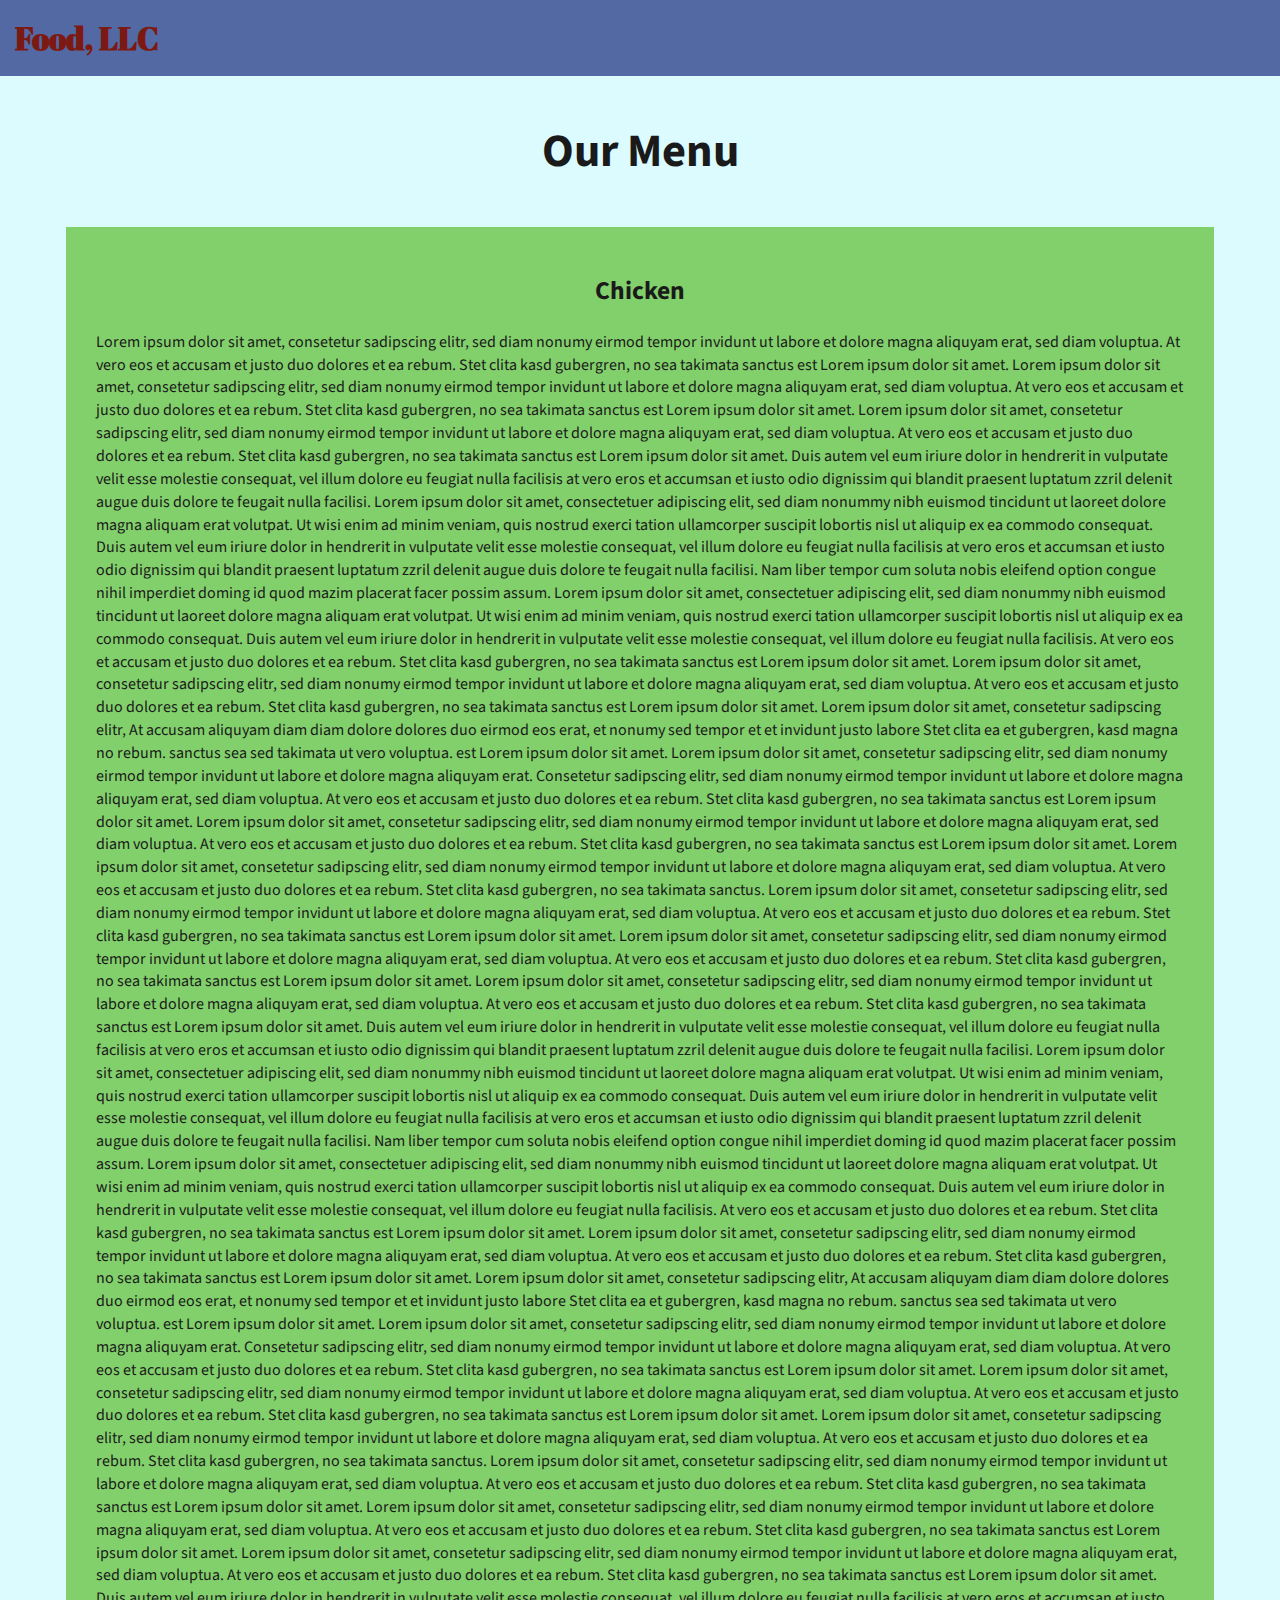
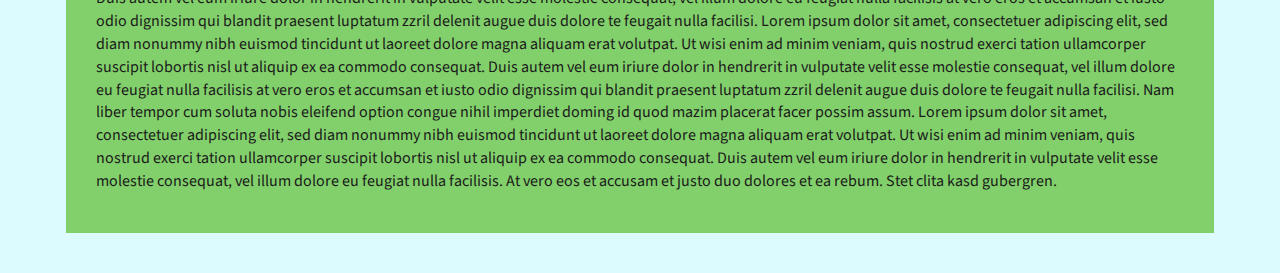
<file: BasicModule3/index.html>
<!DOCTYPE html>
<html lang="zxx">

<head>
    <meta charset="utf-8">
    <meta http-equiv="X-UA-Compatible" content="IE=edge">
    <meta name="viewport" content="width=device-width, initial-scale=1">
    <title>Assignment Solution for Module 3</title>
    <link rel="stylesheet" href="css/bootstrap.min.css">
    <link rel="stylesheet" href="css/styles.css">
    <link href="https://fonts.googleapis.com/css?family=Source+Sans+Pro" rel="stylesheet">
    <link href="https://fonts.googleapis.com/css?family=Abril+Fatface" rel="stylesheet">

   
</head>

<body>
    <header>
        <nav id="header-nav" class="navbar navbar-default">
            <div class="container-fluid">
                <div class="navbar-header">
                    <div class="navbar-brand">
                        <a href="index.html"><h1>Food, LLC</h1></a>
                    </div>

                    <button type="button" class="navbar-toggle collapsed visible-xs" data-toggle="collapse" data-target="#collapsable-nav" aria-expanded="false">
                        <span class="sr-only">Toggle navigation</span>
                        <span class="icon-bar"></span>
                        <span class="icon-bar"></span>
                        <span class="icon-bar"></span>
                    </button>
                </div>

                <div id="collapsable-nav" class="collapse navbar-collapse">
                    <ul id="nav-list" class="nav navbar-nav navbar-right visible-xs text-center">
                        <li>
                            <a><br class="hidden-xs"> Chicken</a>
                        </li>
                        <li>
                            <a><br class="hidden-xs"> Beef</a>
                        </li>
                        <li>
                            <a><br class="hidden-xs"> Sushi</a>
                        </li>
                    </ul>
                </div>
            </div>
        </nav>
    </header>

    <div id="main-content" class="container">
        <h2 id="top-heading" class="text-center">Our Menu</h2>
        <section id="main-section">
            <h3 class="text-center">Chicken</h3>
            <p>
                Lorem ipsum dolor sit amet, consetetur sadipscing elitr, sed diam nonumy eirmod tempor invidunt ut labore et dolore magna aliquyam erat, sed diam voluptua. At vero eos et accusam et justo duo dolores et ea rebum. Stet clita kasd gubergren, no sea takimata
                sanctus est Lorem ipsum dolor sit amet. Lorem ipsum dolor sit amet, consetetur sadipscing elitr, sed diam nonumy eirmod tempor invidunt ut labore et dolore magna aliquyam erat, sed diam voluptua. At vero eos et accusam et justo duo dolores
                et ea rebum. Stet clita kasd gubergren, no sea takimata sanctus est Lorem ipsum dolor sit amet. Lorem ipsum dolor sit amet, consetetur sadipscing elitr, sed diam nonumy eirmod tempor invidunt ut labore et dolore magna aliquyam erat, sed
                diam voluptua. At vero eos et accusam et justo duo dolores et ea rebum. Stet clita kasd gubergren, no sea takimata sanctus est Lorem ipsum dolor sit amet. Duis autem vel eum iriure dolor in hendrerit in vulputate velit esse molestie consequat,
                vel illum dolore eu feugiat nulla facilisis at vero eros et accumsan et iusto odio dignissim qui blandit praesent luptatum zzril delenit augue duis dolore te feugait nulla facilisi. Lorem ipsum dolor sit amet, consectetuer adipiscing elit,
                sed diam nonummy nibh euismod tincidunt ut laoreet dolore magna aliquam erat volutpat. Ut wisi enim ad minim veniam, quis nostrud exerci tation ullamcorper suscipit lobortis nisl ut aliquip ex ea commodo consequat. Duis autem vel eum iriure
                dolor in hendrerit in vulputate velit esse molestie consequat, vel illum dolore eu feugiat nulla facilisis at vero eros et accumsan et iusto odio dignissim qui blandit praesent luptatum zzril delenit augue duis dolore te feugait nulla
                facilisi. Nam liber tempor cum soluta nobis eleifend option congue nihil imperdiet doming id quod mazim placerat facer possim assum. Lorem ipsum dolor sit amet, consectetuer adipiscing elit, sed diam nonummy nibh euismod tincidunt ut laoreet
                dolore magna aliquam erat volutpat. Ut wisi enim ad minim veniam, quis nostrud exerci tation ullamcorper suscipit lobortis nisl ut aliquip ex ea commodo consequat. Duis autem vel eum iriure dolor in hendrerit in vulputate velit esse molestie
                consequat, vel illum dolore eu feugiat nulla facilisis. At vero eos et accusam et justo duo dolores et ea rebum. Stet clita kasd gubergren, no sea takimata sanctus est Lorem ipsum dolor sit amet. Lorem ipsum dolor sit amet, consetetur
                sadipscing elitr, sed diam nonumy eirmod tempor invidunt ut labore et dolore magna aliquyam erat, sed diam voluptua. At vero eos et accusam et justo duo dolores et ea rebum. Stet clita kasd gubergren, no sea takimata sanctus est Lorem
                ipsum dolor sit amet. Lorem ipsum dolor sit amet, consetetur sadipscing elitr, At accusam aliquyam diam diam dolore dolores duo eirmod eos erat, et nonumy sed tempor et et invidunt justo labore Stet clita ea et gubergren, kasd magna no
                rebum. sanctus sea sed takimata ut vero voluptua. est Lorem ipsum dolor sit amet. Lorem ipsum dolor sit amet, consetetur sadipscing elitr, sed diam nonumy eirmod tempor invidunt ut labore et dolore magna aliquyam erat. Consetetur sadipscing
                elitr, sed diam nonumy eirmod tempor invidunt ut labore et dolore magna aliquyam erat, sed diam voluptua. At vero eos et accusam et justo duo dolores et ea rebum. Stet clita kasd gubergren, no sea takimata sanctus est Lorem ipsum dolor
                sit amet. Lorem ipsum dolor sit amet, consetetur sadipscing elitr, sed diam nonumy eirmod tempor invidunt ut labore et dolore magna aliquyam erat, sed diam voluptua. At vero eos et accusam et justo duo dolores et ea rebum. Stet clita kasd
                gubergren, no sea takimata sanctus est Lorem ipsum dolor sit amet. Lorem ipsum dolor sit amet, consetetur sadipscing elitr, sed diam nonumy eirmod tempor invidunt ut labore et dolore magna aliquyam erat, sed diam voluptua. At vero eos
                et accusam et justo duo dolores et ea rebum. Stet clita kasd gubergren, no sea takimata sanctus. Lorem ipsum dolor sit amet, consetetur sadipscing elitr, sed diam nonumy eirmod tempor invidunt ut labore et dolore magna aliquyam erat, sed
                diam voluptua. At vero eos et accusam et justo duo dolores et ea rebum. Stet clita kasd gubergren, no sea takimata sanctus est Lorem ipsum dolor sit amet. Lorem ipsum dolor sit amet, consetetur sadipscing elitr, sed diam nonumy eirmod
                tempor invidunt ut labore et dolore magna aliquyam erat, sed diam voluptua. At vero eos et accusam et justo duo dolores et ea rebum. Stet clita kasd gubergren, no sea takimata sanctus est Lorem ipsum dolor sit amet. Lorem ipsum dolor sit
                amet, consetetur sadipscing elitr, sed diam nonumy eirmod tempor invidunt ut labore et dolore magna aliquyam erat, sed diam voluptua. At vero eos et accusam et justo duo dolores et ea rebum. Stet clita kasd gubergren, no sea takimata sanctus
                est Lorem ipsum dolor sit amet. Duis autem vel eum iriure dolor in hendrerit in vulputate velit esse molestie consequat, vel illum dolore eu feugiat nulla facilisis at vero eros et accumsan et iusto odio dignissim qui blandit praesent
                luptatum zzril delenit augue duis dolore te feugait nulla facilisi. Lorem ipsum dolor sit amet, consectetuer adipiscing elit, sed diam nonummy nibh euismod tincidunt ut laoreet dolore magna aliquam erat volutpat. Ut wisi enim ad minim
                veniam, quis nostrud exerci tation ullamcorper suscipit lobortis nisl ut aliquip ex ea commodo consequat. Duis autem vel eum iriure dolor in hendrerit in vulputate velit esse molestie consequat, vel illum dolore eu feugiat nulla facilisis
                at vero eros et accumsan et iusto odio dignissim qui blandit praesent luptatum zzril delenit augue duis dolore te feugait nulla facilisi. Nam liber tempor cum soluta nobis eleifend option congue nihil imperdiet doming id quod mazim placerat
                facer possim assum. Lorem ipsum dolor sit amet, consectetuer adipiscing elit, sed diam nonummy nibh euismod tincidunt ut laoreet dolore magna aliquam erat volutpat. Ut wisi enim ad minim veniam, quis nostrud exerci tation ullamcorper suscipit
                lobortis nisl ut aliquip ex ea commodo consequat. Duis autem vel eum iriure dolor in hendrerit in vulputate velit esse molestie consequat, vel illum dolore eu feugiat nulla facilisis. At vero eos et accusam et justo duo dolores et ea rebum.
                Stet clita kasd gubergren, no sea takimata sanctus est Lorem ipsum dolor sit amet. Lorem ipsum dolor sit amet, consetetur sadipscing elitr, sed diam nonumy eirmod tempor invidunt ut labore et dolore magna aliquyam erat, sed diam voluptua.
                At vero eos et accusam et justo duo dolores et ea rebum. Stet clita kasd gubergren, no sea takimata sanctus est Lorem ipsum dolor sit amet. Lorem ipsum dolor sit amet, consetetur sadipscing elitr, At accusam aliquyam diam diam dolore dolores
                duo eirmod eos erat, et nonumy sed tempor et et invidunt justo labore Stet clita ea et gubergren, kasd magna no rebum. sanctus sea sed takimata ut vero voluptua. est Lorem ipsum dolor sit amet. Lorem ipsum dolor sit amet, consetetur sadipscing
                elitr, sed diam nonumy eirmod tempor invidunt ut labore et dolore magna aliquyam erat. Consetetur sadipscing elitr, sed diam nonumy eirmod tempor invidunt ut labore et dolore magna aliquyam erat, sed diam voluptua. At vero eos et accusam
                et justo duo dolores et ea rebum. Stet clita kasd gubergren, no sea takimata sanctus est Lorem ipsum dolor sit amet. Lorem ipsum dolor sit amet, consetetur sadipscing elitr, sed diam nonumy eirmod tempor invidunt ut labore et dolore magna
                aliquyam erat, sed diam voluptua. At vero eos et accusam et justo duo dolores et ea rebum. Stet clita kasd gubergren, no sea takimata sanctus est Lorem ipsum dolor sit amet. Lorem ipsum dolor sit amet, consetetur sadipscing elitr, sed
                diam nonumy eirmod tempor invidunt ut labore et dolore magna aliquyam erat, sed diam voluptua. At vero eos et accusam et justo duo dolores et ea rebum. Stet clita kasd gubergren, no sea takimata sanctus. Lorem ipsum dolor sit amet, consetetur
                sadipscing elitr, sed diam nonumy eirmod tempor invidunt ut labore et dolore magna aliquyam erat, sed diam voluptua. At vero eos et accusam et justo duo dolores et ea rebum. Stet clita kasd gubergren, no sea takimata sanctus est Lorem
                ipsum dolor sit amet. Lorem ipsum dolor sit amet, consetetur sadipscing elitr, sed diam nonumy eirmod tempor invidunt ut labore et dolore magna aliquyam erat, sed diam voluptua. At vero eos et accusam et justo duo dolores et ea rebum.
                Stet clita kasd gubergren, no sea takimata sanctus est Lorem ipsum dolor sit amet. Lorem ipsum dolor sit amet, consetetur sadipscing elitr, sed diam nonumy eirmod tempor invidunt ut labore et dolore magna aliquyam erat, sed diam voluptua.
                At vero eos et accusam et justo duo dolores et ea rebum. Stet clita kasd gubergren, no sea takimata sanctus est Lorem ipsum dolor sit amet. Duis autem vel eum iriure dolor in hendrerit in vulputate velit esse molestie consequat, vel illum
                dolore eu feugiat nulla facilisis at vero eros et accumsan et iusto odio dignissim qui blandit praesent luptatum zzril delenit augue duis dolore te feugait nulla facilisi. Lorem ipsum dolor sit amet, consectetuer adipiscing elit, sed diam
                nonummy nibh euismod tincidunt ut laoreet dolore magna aliquam erat volutpat. Ut wisi enim ad minim veniam, quis nostrud exerci tation ullamcorper suscipit lobortis nisl ut aliquip ex ea commodo consequat. Duis autem vel eum iriure dolor
                in hendrerit in vulputate velit esse molestie consequat, vel illum dolore eu feugiat nulla facilisis at vero eros et accumsan et iusto odio dignissim qui blandit praesent luptatum zzril delenit augue duis dolore te feugait nulla facilisi.
                Nam liber tempor cum soluta nobis eleifend option congue nihil imperdiet doming id quod mazim placerat facer possim assum. Lorem ipsum dolor sit amet, consectetuer adipiscing elit, sed diam nonummy nibh euismod tincidunt ut laoreet dolore
                magna aliquam erat volutpat. Ut wisi enim ad minim veniam, quis nostrud exerci tation ullamcorper suscipit lobortis nisl ut aliquip ex ea commodo consequat. Duis autem vel eum iriure dolor in hendrerit in vulputate velit esse molestie
                consequat, vel illum dolore eu feugiat nulla facilisis. At vero eos et accusam et justo duo dolores et ea rebum. Stet clita kasd gubergren.
            </p>
        </section>

    </div>

    <!-- jQuery (Bootstrap JS plugins depend on it) -->
    <script src="js/jquery-3.1.1.min.js"></script>
    <script src="js/bootstrap.min.js"></script>
    <!-- <script src="js/script.js"></script> -->

</body>

</html>
</file>
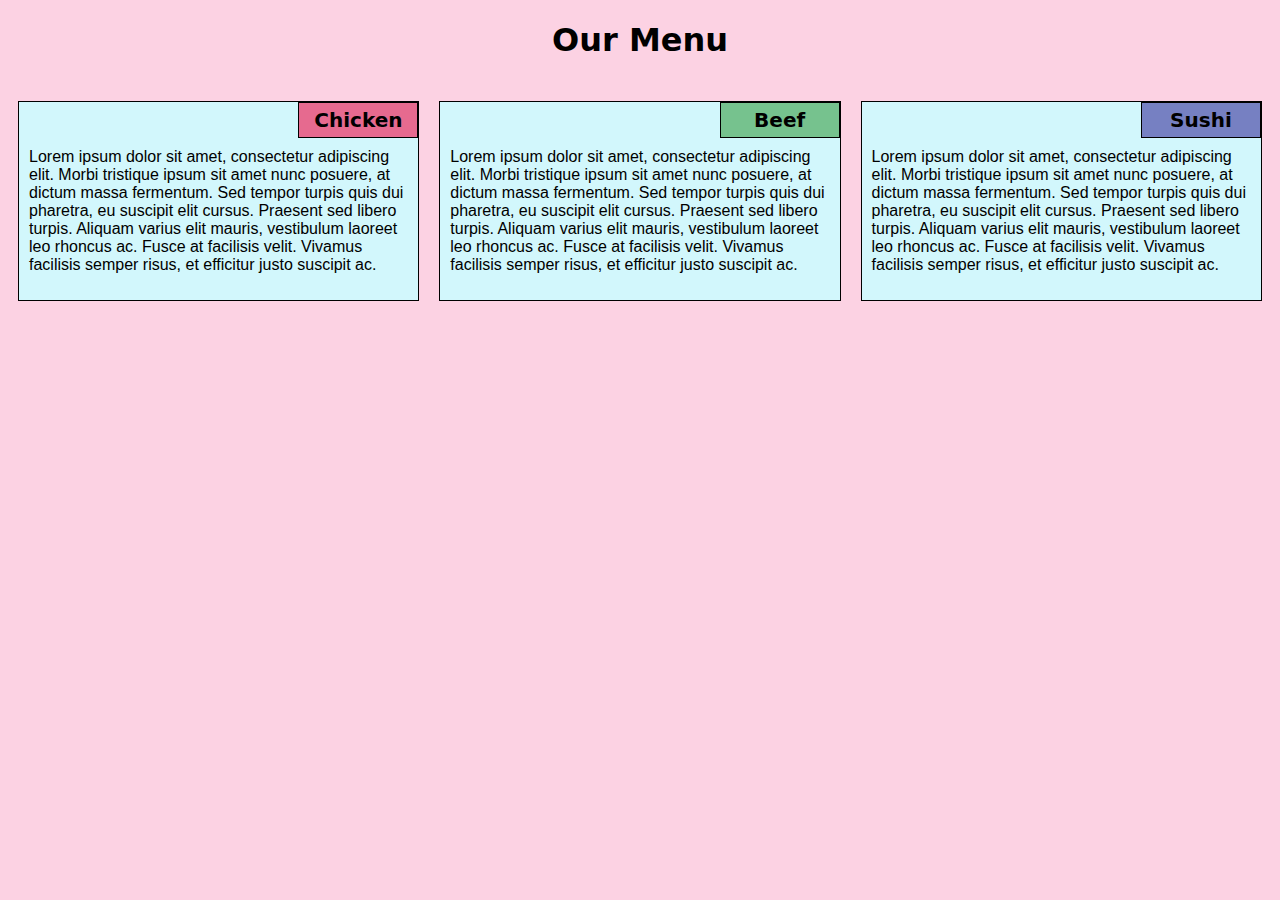
<file: module2/index.html>
<!DOCTYPE html>
<html>
<head>
  <meta charset="utf-8">

  <meta name="viewport" content="width=device-width, initial-scale=1">

  <link rel="stylesheet" type="text/css" href="style.css">
  <title>Module 2 Solution</title>
</head>
<body>
  <h1>Our Menu</h1>
  <div class="row">
  <div class="container col-lg-4 col-md-6 col-sm-12">
    <section>
    <div id="chicken">
      Chicken
    </div>
    <p>
      Lorem ipsum dolor sit amet, consectetur adipiscing elit. Morbi tristique ipsum sit amet nunc posuere, at dictum massa fermentum. Sed tempor turpis quis dui pharetra, eu suscipit elit cursus. Praesent sed libero turpis. Aliquam varius elit mauris, vestibulum laoreet leo rhoncus ac. Fusce at facilisis velit. Vivamus facilisis semper risus, et efficitur justo suscipit ac. 
    </p>
    </section>
  </div>
  <div class="container col-lg-4 col-md-6 col-sm-12">
    <section>
    <div id="beef">
      Beef
    </div>
    <p>
      Lorem ipsum dolor sit amet, consectetur adipiscing elit. Morbi tristique ipsum sit amet nunc posuere, at dictum massa fermentum. Sed tempor turpis quis dui pharetra, eu suscipit elit cursus. Praesent sed libero turpis. Aliquam varius elit mauris, vestibulum laoreet leo rhoncus ac. Fusce at facilisis velit. Vivamus facilisis semper risus, et efficitur justo suscipit ac. 
    </p>
    </section>
  </div>
  <div class="container col-lg-4 col-md-12 col-sm-12">
    <section>
    <div id="sushi">
      Sushi
    </div>
    <p>
      Lorem ipsum dolor sit amet, consectetur adipiscing elit. Morbi tristique ipsum sit amet nunc posuere, at dictum massa fermentum. Sed tempor turpis quis dui pharetra, eu suscipit elit cursus. Praesent sed libero turpis. Aliquam varius elit mauris, vestibulum laoreet leo rhoncus ac. Fusce at facilisis velit. Vivamus facilisis semper risus, et efficitur justo suscipit ac. 
    </p>
    </section>
  </div>
  </div>
</body>
</html>
</file>
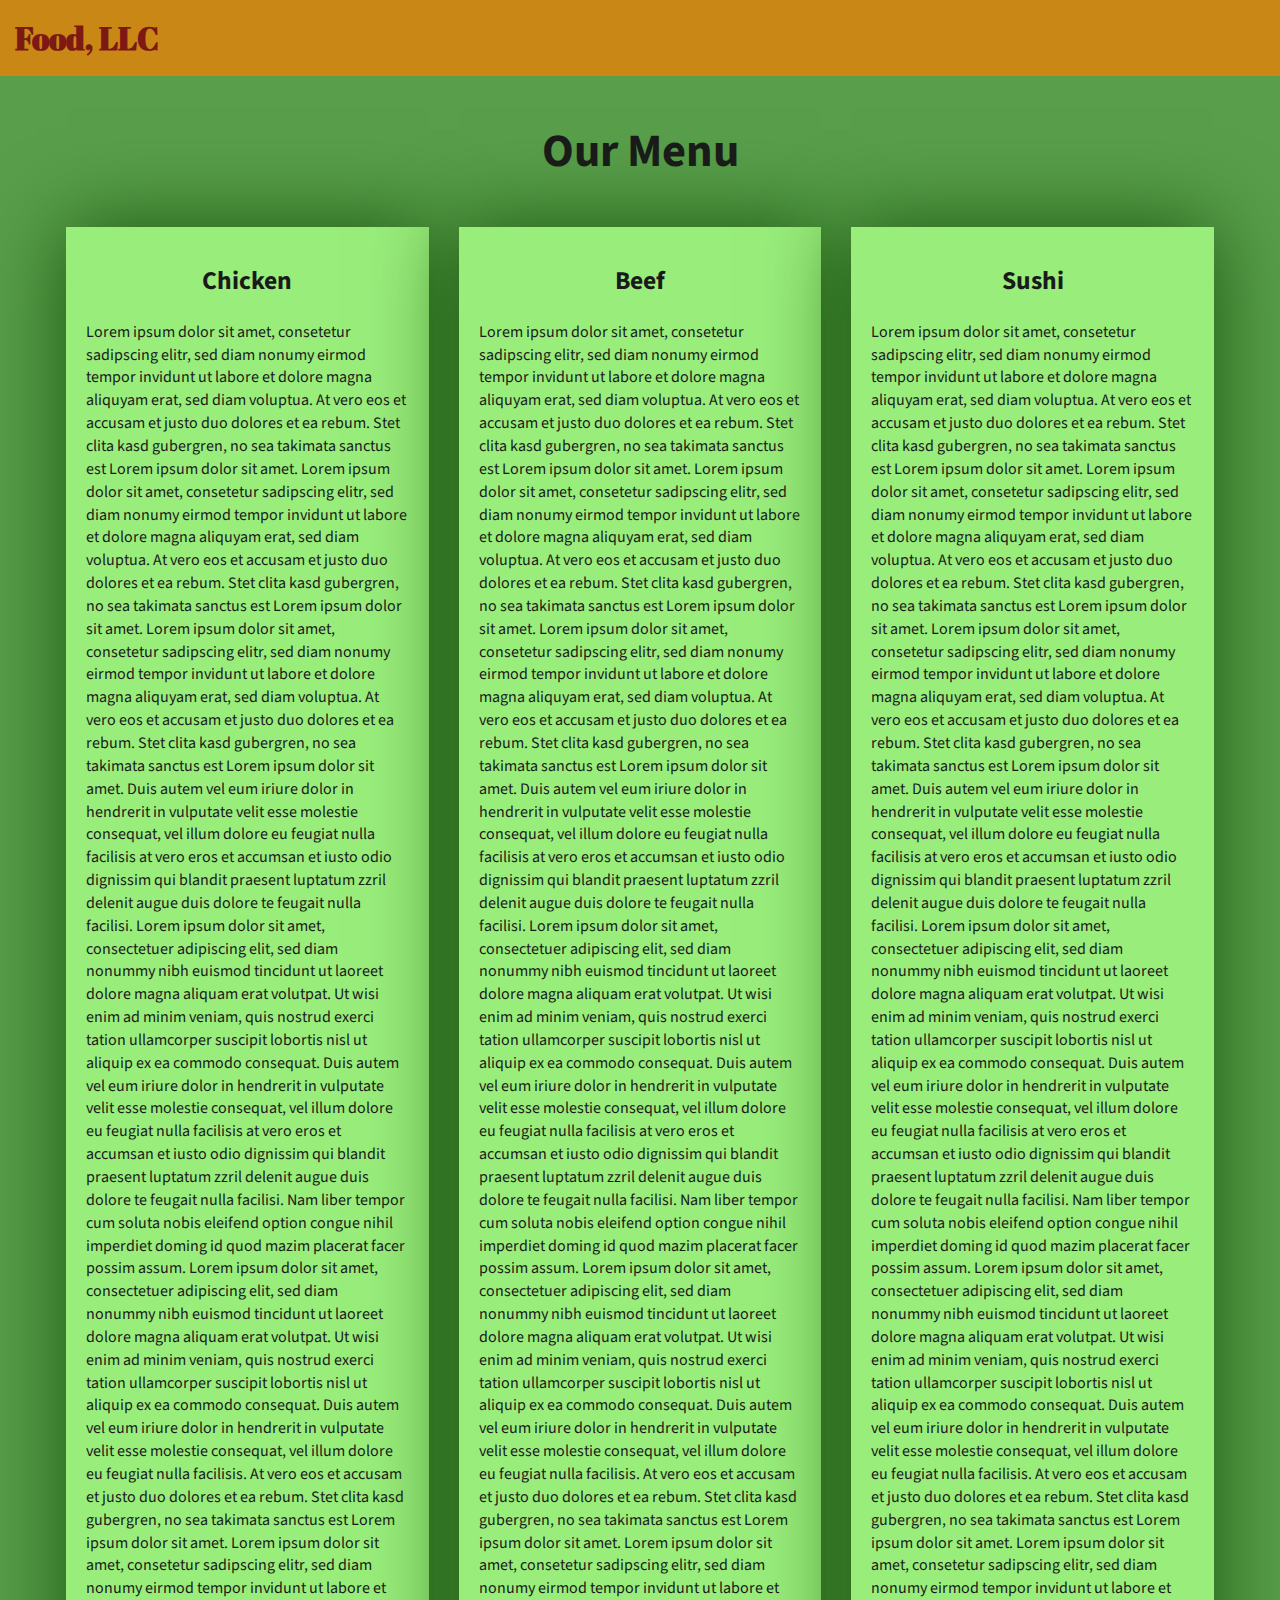
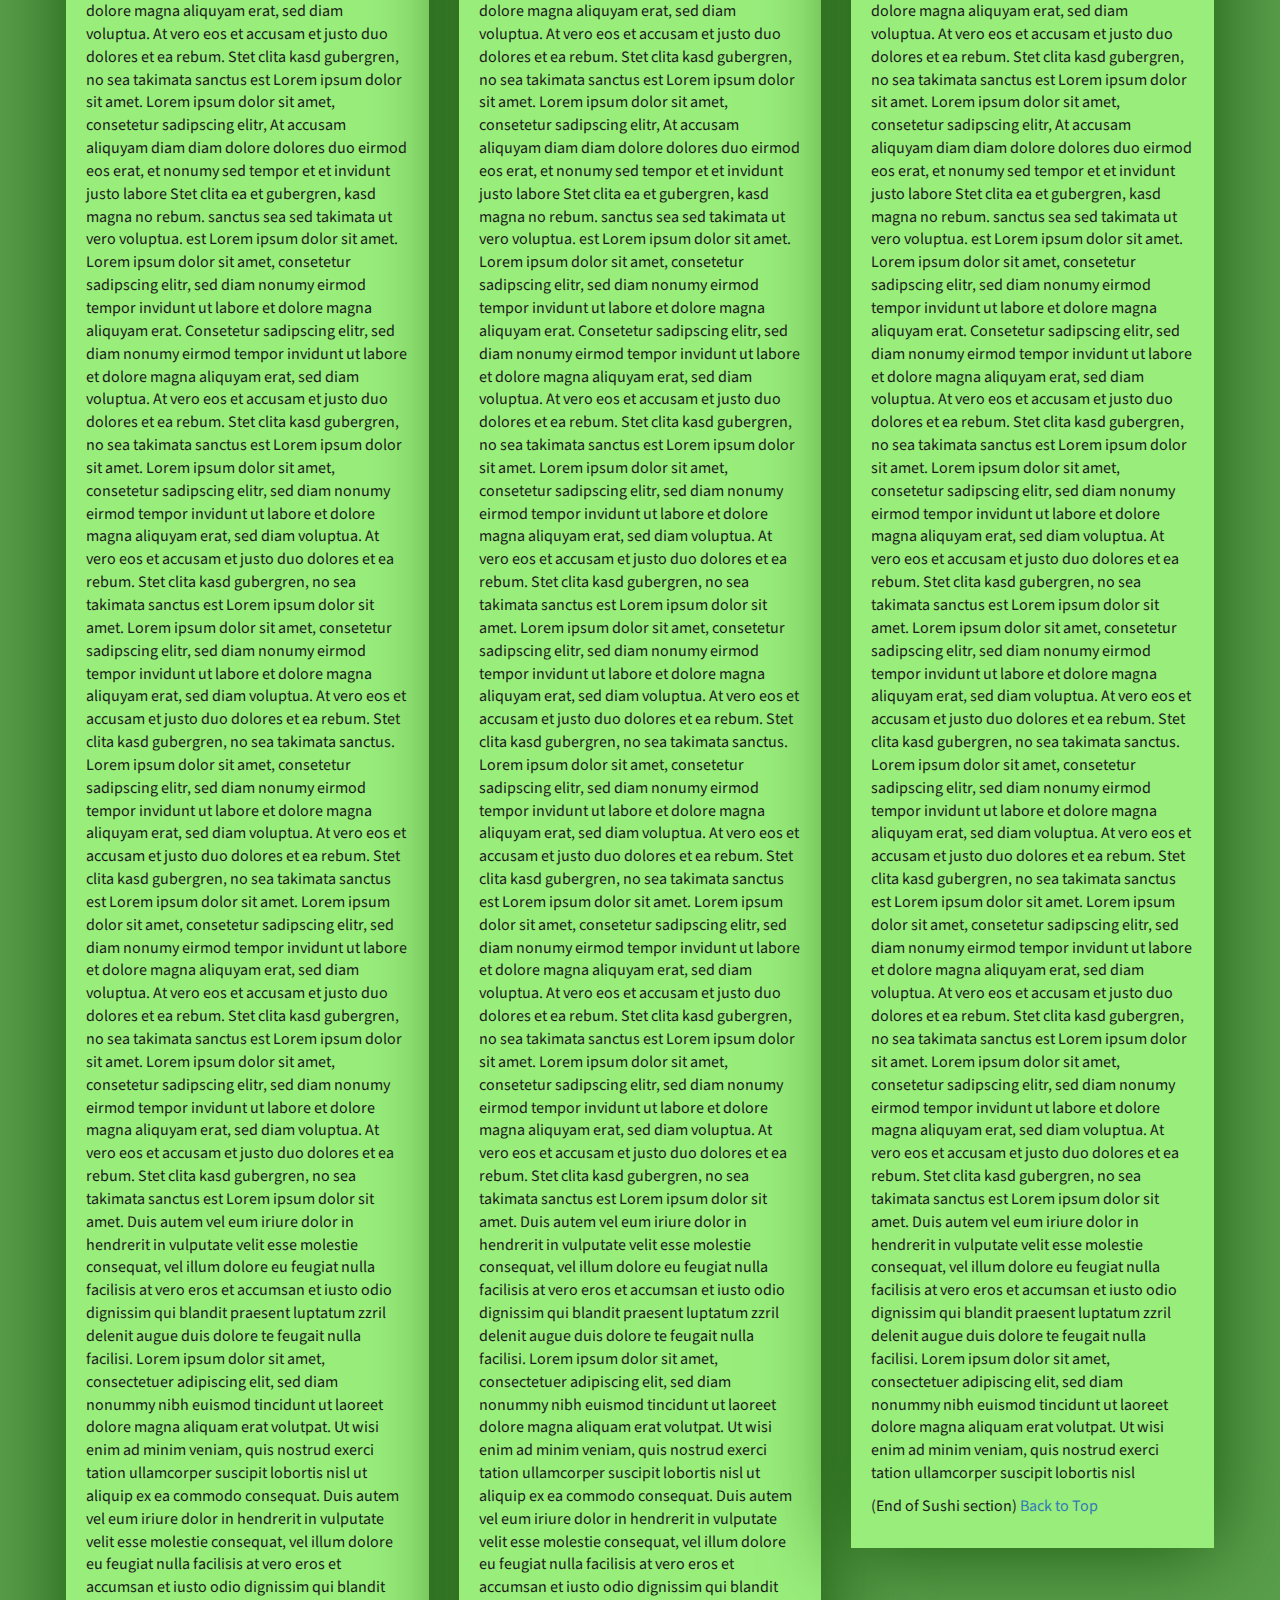
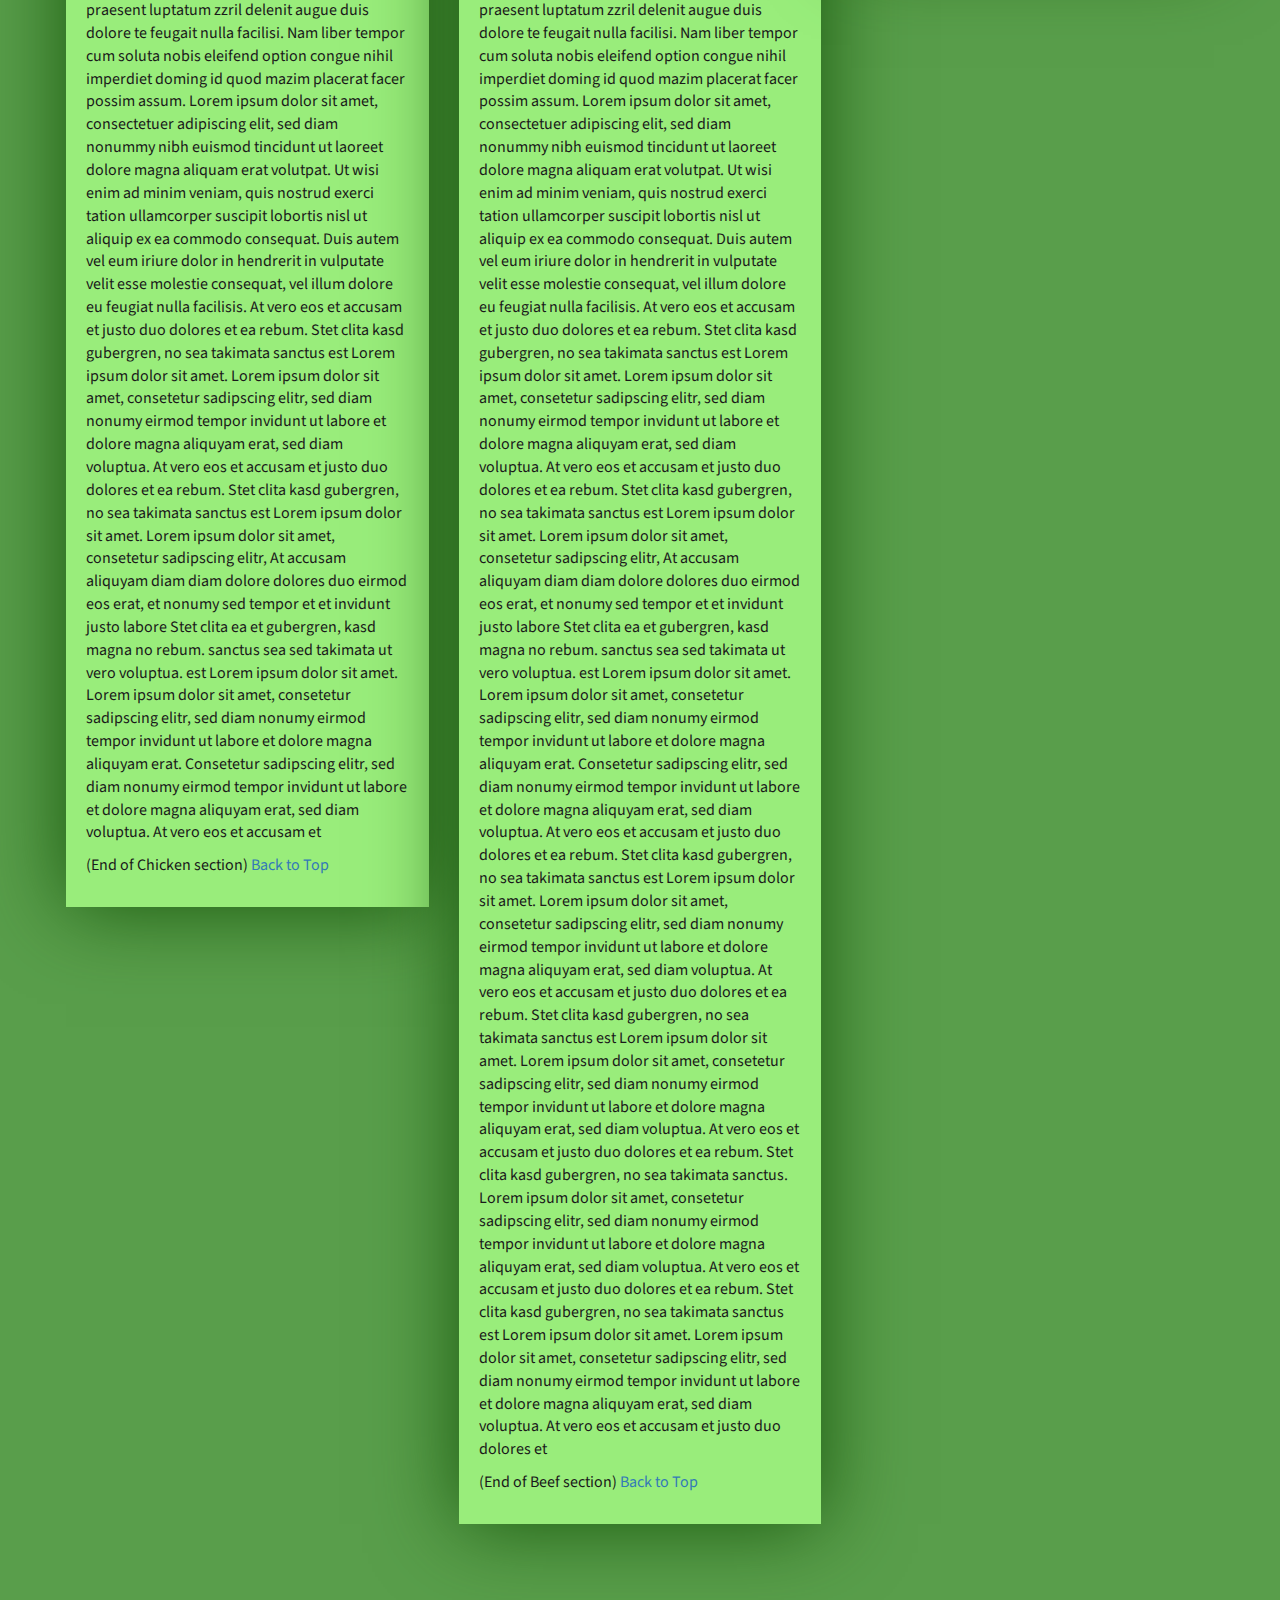
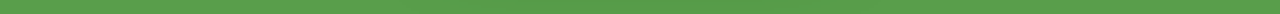
<file: Module3/index.html>
<!DOCTYPE html>
<html lang="zxx">

<head>
    <meta charset="utf-8">
    <meta http-equiv="X-UA-Compatible" content="IE=edge">
    <meta name="viewport" content="width=device-width, initial-scale=1">
    <title>Assignment Solution for Module 3</title>
    <link rel="stylesheet" href="css/bootstrap.min.css">
    <link rel="stylesheet" href="css/styles.css">
    <link href="https://fonts.googleapis.com/css?family=Source+Sans+Pro" rel="stylesheet">
    <link href="https://fonts.googleapis.com/css?family=Abril+Fatface" rel="stylesheet">

    <!-- HTML5 shim and Respond.js for IE8 support of HTML5 elements and media queries -->
    <!-- WARNING: Respond.js doesn't work if you view the page via file:// -->
    <!--[if lt IE 9]>
      <script src="https://oss.maxcdn.com/html5shiv/3.7.2/html5shiv.min.js"></script>
      <script src="https://oss.maxcdn.com/respond/1.4.2/respond.min.js"></script>
    <![endif]-->
</head>

<body>
    <header>
        <nav id="header-nav" class="navbar navbar-default">
            <div class="container-fluid">
                <div class="navbar-header">
                    <div class="navbar-brand">
                        <a href="index.html"><h1>Food, LLC</h1></a>
                    </div>

                    <button type="button" class="navbar-toggle collapsed visible-xs" data-toggle="collapse" data-target="#collapsable-nav" aria-expanded="false">
                        <span class="sr-only">Toggle navigation</span>
                        <span class="icon-bar"></span>
                        <span class="icon-bar"></span>
                        <span class="icon-bar"></span>
                    </button>
                </div>

                <div id="collapsable-nav" class="collapse navbar-collapse">
                    <ul id="nav-list" class="nav navbar-nav navbar-right visible-xs text-center">
                        <li>
                            <a href="#chicken-tile"><br class="hidden-xs"> Chicken</a>
                        </li>
                        <li>
                            <a href="#beef-tile"><br class="hidden-xs"> Beef</a>
                        </li>
                        <li>
                            <a href="#sushi-tile"><br class="hidden-xs"> Sushi</a>
                        </li>
                    </ul>
                </div>
            </div>
        </nav>
    </header>

    <div id="main-content" class="container">
        <h2 id="top-heading" class="text-center">Our Menu</h2>
        <div id="home-tiles" class="row">
            <div class="col-md-4 col-sm-6 col-xs-12">
                <div id="chicken-tile">
                    <section>
                        <h3 class="text-center">Chicken</h3>
                        <p>
                            Lorem ipsum dolor sit amet, consetetur sadipscing elitr, sed diam nonumy eirmod tempor invidunt ut labore et dolore magna aliquyam erat, sed diam voluptua. At vero eos et accusam et justo duo dolores et ea rebum. Stet clita kasd gubergren, no sea takimata
                            sanctus est Lorem ipsum dolor sit amet. Lorem ipsum dolor sit amet, consetetur sadipscing elitr, sed diam nonumy eirmod tempor invidunt ut labore et dolore magna aliquyam erat, sed diam voluptua. At vero eos et accusam et justo
                            duo dolores et ea rebum. Stet clita kasd gubergren, no sea takimata sanctus est Lorem ipsum dolor sit amet. Lorem ipsum dolor sit amet, consetetur sadipscing elitr, sed diam nonumy eirmod tempor invidunt ut labore et dolore
                            magna aliquyam erat, sed diam voluptua. At vero eos et accusam et justo duo dolores et ea rebum. Stet clita kasd gubergren, no sea takimata sanctus est Lorem ipsum dolor sit amet. Duis autem vel eum iriure dolor in hendrerit
                            in vulputate velit esse molestie consequat, vel illum dolore eu feugiat nulla facilisis at vero eros et accumsan et iusto odio dignissim qui blandit praesent luptatum zzril delenit augue duis dolore te feugait nulla facilisi.
                            Lorem ipsum dolor sit amet, consectetuer adipiscing elit, sed diam nonummy nibh euismod tincidunt ut laoreet dolore magna aliquam erat volutpat. Ut wisi enim ad minim veniam, quis nostrud exerci tation ullamcorper suscipit
                            lobortis nisl ut aliquip ex ea commodo consequat. Duis autem vel eum iriure dolor in hendrerit in vulputate velit esse molestie consequat, vel illum dolore eu feugiat nulla facilisis at vero eros et accumsan et iusto odio dignissim
                            qui blandit praesent luptatum zzril delenit augue duis dolore te feugait nulla facilisi. Nam liber tempor cum soluta nobis eleifend option congue nihil imperdiet doming id quod mazim placerat facer possim assum. Lorem ipsum
                            dolor sit amet, consectetuer adipiscing elit, sed diam nonummy nibh euismod tincidunt ut laoreet dolore magna aliquam erat volutpat. Ut wisi enim ad minim veniam, quis nostrud exerci tation ullamcorper suscipit lobortis nisl
                            ut aliquip ex ea commodo consequat. Duis autem vel eum iriure dolor in hendrerit in vulputate velit esse molestie consequat, vel illum dolore eu feugiat nulla facilisis. At vero eos et accusam et justo duo dolores et ea rebum.
                            Stet clita kasd gubergren, no sea takimata sanctus est Lorem ipsum dolor sit amet. Lorem ipsum dolor sit amet, consetetur sadipscing elitr, sed diam nonumy eirmod tempor invidunt ut labore et dolore magna aliquyam erat, sed
                            diam voluptua. At vero eos et accusam et justo duo dolores et ea rebum. Stet clita kasd gubergren, no sea takimata sanctus est Lorem ipsum dolor sit amet. Lorem ipsum dolor sit amet, consetetur sadipscing elitr, At accusam
                            aliquyam diam diam dolore dolores duo eirmod eos erat, et nonumy sed tempor et et invidunt justo labore Stet clita ea et gubergren, kasd magna no rebum. sanctus sea sed takimata ut vero voluptua. est Lorem ipsum dolor sit amet.
                            Lorem ipsum dolor sit amet, consetetur sadipscing elitr, sed diam nonumy eirmod tempor invidunt ut labore et dolore magna aliquyam erat. Consetetur sadipscing elitr, sed diam nonumy eirmod tempor invidunt ut labore et dolore
                            magna aliquyam erat, sed diam voluptua. At vero eos et accusam et justo duo dolores et ea rebum. Stet clita kasd gubergren, no sea takimata sanctus est Lorem ipsum dolor sit amet. Lorem ipsum dolor sit amet, consetetur sadipscing
                            elitr, sed diam nonumy eirmod tempor invidunt ut labore et dolore magna aliquyam erat, sed diam voluptua. At vero eos et accusam et justo duo dolores et ea rebum. Stet clita kasd gubergren, no sea takimata sanctus est Lorem
                            ipsum dolor sit amet. Lorem ipsum dolor sit amet, consetetur sadipscing elitr, sed diam nonumy eirmod tempor invidunt ut labore et dolore magna aliquyam erat, sed diam voluptua. At vero eos et accusam et justo duo dolores et
                            ea rebum. Stet clita kasd gubergren, no sea takimata sanctus. Lorem ipsum dolor sit amet, consetetur sadipscing elitr, sed diam nonumy eirmod tempor invidunt ut labore et dolore magna aliquyam erat, sed diam voluptua. At vero
                            eos et accusam et justo duo dolores et ea rebum. Stet clita kasd gubergren, no sea takimata sanctus est Lorem ipsum dolor sit amet. Lorem ipsum dolor sit amet, consetetur sadipscing elitr, sed diam nonumy eirmod tempor invidunt
                            ut labore et dolore magna aliquyam erat, sed diam voluptua. At vero eos et accusam et justo duo dolores et ea rebum. Stet clita kasd gubergren, no sea takimata sanctus est Lorem ipsum dolor sit amet. Lorem ipsum dolor sit amet,
                            consetetur sadipscing elitr, sed diam nonumy eirmod tempor invidunt ut labore et dolore magna aliquyam erat, sed diam voluptua. At vero eos et accusam et justo duo dolores et ea rebum. Stet clita kasd gubergren, no sea takimata
                            sanctus est Lorem ipsum dolor sit amet. Duis autem vel eum iriure dolor in hendrerit in vulputate velit esse molestie consequat, vel illum dolore eu feugiat nulla facilisis at vero eros et accumsan et iusto odio dignissim qui
                            blandit praesent luptatum zzril delenit augue duis dolore te feugait nulla facilisi. Lorem ipsum dolor sit amet, consectetuer adipiscing elit, sed diam nonummy nibh euismod tincidunt ut laoreet dolore magna aliquam erat volutpat.
                            Ut wisi enim ad minim veniam, quis nostrud exerci tation ullamcorper suscipit lobortis nisl ut aliquip ex ea commodo consequat. Duis autem vel eum iriure dolor in hendrerit in vulputate velit esse molestie consequat, vel illum
                            dolore eu feugiat nulla facilisis at vero eros et accumsan et iusto odio dignissim qui blandit praesent luptatum zzril delenit augue duis dolore te feugait nulla facilisi. Nam liber tempor cum soluta nobis eleifend option congue
                            nihil imperdiet doming id quod mazim placerat facer possim assum. Lorem ipsum dolor sit amet, consectetuer adipiscing elit, sed diam nonummy nibh euismod tincidunt ut laoreet dolore magna aliquam erat volutpat. Ut wisi enim
                            ad minim veniam, quis nostrud exerci tation ullamcorper suscipit lobortis nisl ut aliquip ex ea commodo consequat. Duis autem vel eum iriure dolor in hendrerit in vulputate velit esse molestie consequat, vel illum dolore eu
                            feugiat nulla facilisis. At vero eos et accusam et justo duo dolores et ea rebum. Stet clita kasd gubergren, no sea takimata sanctus est Lorem ipsum dolor sit amet. Lorem ipsum dolor sit amet, consetetur sadipscing elitr, sed
                            diam nonumy eirmod tempor invidunt ut labore et dolore magna aliquyam erat, sed diam voluptua. At vero eos et accusam et justo duo dolores et ea rebum. Stet clita kasd gubergren, no sea takimata sanctus est Lorem ipsum dolor
                            sit amet. Lorem ipsum dolor sit amet, consetetur sadipscing elitr, At accusam aliquyam diam diam dolore dolores duo eirmod eos erat, et nonumy sed tempor et et invidunt justo labore Stet clita ea et gubergren, kasd magna no
                            rebum. sanctus sea sed takimata ut vero voluptua. est Lorem ipsum dolor sit amet. Lorem ipsum dolor sit amet, consetetur sadipscing elitr, sed diam nonumy eirmod tempor invidunt ut labore et dolore magna aliquyam erat. Consetetur
                            sadipscing elitr, sed diam nonumy eirmod tempor invidunt ut labore et dolore magna aliquyam erat, sed diam voluptua. At vero eos et accusam et
                        </p>
                        <p>
                            (End of Chicken section) <a href="#top-heading">Back to Top</a>
                        </p>
                    </section>
                </div>
            </div>
            <div class="col-md-4 col-sm-6 col-xs-12">
                <div id="beef-tile">
                    <section>
                        <h3 class="text-center">Beef</h3>
                        <p>
                            Lorem ipsum dolor sit amet, consetetur sadipscing elitr, sed diam nonumy eirmod tempor invidunt ut labore et dolore magna aliquyam erat, sed diam voluptua. At vero eos et accusam et justo duo dolores et ea rebum. Stet clita kasd gubergren, no sea takimata
                            sanctus est Lorem ipsum dolor sit amet. Lorem ipsum dolor sit amet, consetetur sadipscing elitr, sed diam nonumy eirmod tempor invidunt ut labore et dolore magna aliquyam erat, sed diam voluptua. At vero eos et accusam et justo
                            duo dolores et ea rebum. Stet clita kasd gubergren, no sea takimata sanctus est Lorem ipsum dolor sit amet. Lorem ipsum dolor sit amet, consetetur sadipscing elitr, sed diam nonumy eirmod tempor invidunt ut labore et dolore
                            magna aliquyam erat, sed diam voluptua. At vero eos et accusam et justo duo dolores et ea rebum. Stet clita kasd gubergren, no sea takimata sanctus est Lorem ipsum dolor sit amet. Duis autem vel eum iriure dolor in hendrerit
                            in vulputate velit esse molestie consequat, vel illum dolore eu feugiat nulla facilisis at vero eros et accumsan et iusto odio dignissim qui blandit praesent luptatum zzril delenit augue duis dolore te feugait nulla facilisi.
                            Lorem ipsum dolor sit amet, consectetuer adipiscing elit, sed diam nonummy nibh euismod tincidunt ut laoreet dolore magna aliquam erat volutpat. Ut wisi enim ad minim veniam, quis nostrud exerci tation ullamcorper suscipit
                            lobortis nisl ut aliquip ex ea commodo consequat. Duis autem vel eum iriure dolor in hendrerit in vulputate velit esse molestie consequat, vel illum dolore eu feugiat nulla facilisis at vero eros et accumsan et iusto odio dignissim
                            qui blandit praesent luptatum zzril delenit augue duis dolore te feugait nulla facilisi. Nam liber tempor cum soluta nobis eleifend option congue nihil imperdiet doming id quod mazim placerat facer possim assum. Lorem ipsum
                            dolor sit amet, consectetuer adipiscing elit, sed diam nonummy nibh euismod tincidunt ut laoreet dolore magna aliquam erat volutpat. Ut wisi enim ad minim veniam, quis nostrud exerci tation ullamcorper suscipit lobortis nisl
                            ut aliquip ex ea commodo consequat. Duis autem vel eum iriure dolor in hendrerit in vulputate velit esse molestie consequat, vel illum dolore eu feugiat nulla facilisis. At vero eos et accusam et justo duo dolores et ea rebum.
                            Stet clita kasd gubergren, no sea takimata sanctus est Lorem ipsum dolor sit amet. Lorem ipsum dolor sit amet, consetetur sadipscing elitr, sed diam nonumy eirmod tempor invidunt ut labore et dolore magna aliquyam erat, sed
                            diam voluptua. At vero eos et accusam et justo duo dolores et ea rebum. Stet clita kasd gubergren, no sea takimata sanctus est Lorem ipsum dolor sit amet. Lorem ipsum dolor sit amet, consetetur sadipscing elitr, At accusam
                            aliquyam diam diam dolore dolores duo eirmod eos erat, et nonumy sed tempor et et invidunt justo labore Stet clita ea et gubergren, kasd magna no rebum. sanctus sea sed takimata ut vero voluptua. est Lorem ipsum dolor sit amet.
                            Lorem ipsum dolor sit amet, consetetur sadipscing elitr, sed diam nonumy eirmod tempor invidunt ut labore et dolore magna aliquyam erat. Consetetur sadipscing elitr, sed diam nonumy eirmod tempor invidunt ut labore et dolore
                            magna aliquyam erat, sed diam voluptua. At vero eos et accusam et justo duo dolores et ea rebum. Stet clita kasd gubergren, no sea takimata sanctus est Lorem ipsum dolor sit amet. Lorem ipsum dolor sit amet, consetetur sadipscing
                            elitr, sed diam nonumy eirmod tempor invidunt ut labore et dolore magna aliquyam erat, sed diam voluptua. At vero eos et accusam et justo duo dolores et ea rebum. Stet clita kasd gubergren, no sea takimata sanctus est Lorem
                            ipsum dolor sit amet. Lorem ipsum dolor sit amet, consetetur sadipscing elitr, sed diam nonumy eirmod tempor invidunt ut labore et dolore magna aliquyam erat, sed diam voluptua. At vero eos et accusam et justo duo dolores et
                            ea rebum. Stet clita kasd gubergren, no sea takimata sanctus. Lorem ipsum dolor sit amet, consetetur sadipscing elitr, sed diam nonumy eirmod tempor invidunt ut labore et dolore magna aliquyam erat, sed diam voluptua. At vero
                            eos et accusam et justo duo dolores et ea rebum. Stet clita kasd gubergren, no sea takimata sanctus est Lorem ipsum dolor sit amet. Lorem ipsum dolor sit amet, consetetur sadipscing elitr, sed diam nonumy eirmod tempor invidunt
                            ut labore et dolore magna aliquyam erat, sed diam voluptua. At vero eos et accusam et justo duo dolores et ea rebum. Stet clita kasd gubergren, no sea takimata sanctus est Lorem ipsum dolor sit amet. Lorem ipsum dolor sit amet,
                            consetetur sadipscing elitr, sed diam nonumy eirmod tempor invidunt ut labore et dolore magna aliquyam erat, sed diam voluptua. At vero eos et accusam et justo duo dolores et ea rebum. Stet clita kasd gubergren, no sea takimata
                            sanctus est Lorem ipsum dolor sit amet. Duis autem vel eum iriure dolor in hendrerit in vulputate velit esse molestie consequat, vel illum dolore eu feugiat nulla facilisis at vero eros et accumsan et iusto odio dignissim qui
                            blandit praesent luptatum zzril delenit augue duis dolore te feugait nulla facilisi. Lorem ipsum dolor sit amet, consectetuer adipiscing elit, sed diam nonummy nibh euismod tincidunt ut laoreet dolore magna aliquam erat volutpat.
                            Ut wisi enim ad minim veniam, quis nostrud exerci tation ullamcorper suscipit lobortis nisl ut aliquip ex ea commodo consequat. Duis autem vel eum iriure dolor in hendrerit in vulputate velit esse molestie consequat, vel illum
                            dolore eu feugiat nulla facilisis at vero eros et accumsan et iusto odio dignissim qui blandit praesent luptatum zzril delenit augue duis dolore te feugait nulla facilisi. Nam liber tempor cum soluta nobis eleifend option congue
                            nihil imperdiet doming id quod mazim placerat facer possim assum. Lorem ipsum dolor sit amet, consectetuer adipiscing elit, sed diam nonummy nibh euismod tincidunt ut laoreet dolore magna aliquam erat volutpat. Ut wisi enim
                            ad minim veniam, quis nostrud exerci tation ullamcorper suscipit lobortis nisl ut aliquip ex ea commodo consequat. Duis autem vel eum iriure dolor in hendrerit in vulputate velit esse molestie consequat, vel illum dolore eu
                            feugiat nulla facilisis. At vero eos et accusam et justo duo dolores et ea rebum. Stet clita kasd gubergren, no sea takimata sanctus est Lorem ipsum dolor sit amet. Lorem ipsum dolor sit amet, consetetur sadipscing elitr, sed
                            diam nonumy eirmod tempor invidunt ut labore et dolore magna aliquyam erat, sed diam voluptua. At vero eos et accusam et justo duo dolores et ea rebum. Stet clita kasd gubergren, no sea takimata sanctus est Lorem ipsum dolor
                            sit amet. Lorem ipsum dolor sit amet, consetetur sadipscing elitr, At accusam aliquyam diam diam dolore dolores duo eirmod eos erat, et nonumy sed tempor et et invidunt justo labore Stet clita ea et gubergren, kasd magna no
                            rebum. sanctus sea sed takimata ut vero voluptua. est Lorem ipsum dolor sit amet. Lorem ipsum dolor sit amet, consetetur sadipscing elitr, sed diam nonumy eirmod tempor invidunt ut labore et dolore magna aliquyam erat. Consetetur
                            sadipscing elitr, sed diam nonumy eirmod tempor invidunt ut labore et dolore magna aliquyam erat, sed diam voluptua. At vero eos et accusam et justo duo dolores et ea rebum. Stet clita kasd gubergren, no sea takimata sanctus
                            est Lorem ipsum dolor sit amet. Lorem ipsum dolor sit amet, consetetur sadipscing elitr, sed diam nonumy eirmod tempor invidunt ut labore et dolore magna aliquyam erat, sed diam voluptua. At vero eos et accusam et justo duo
                            dolores et ea rebum. Stet clita kasd gubergren, no sea takimata sanctus est Lorem ipsum dolor sit amet. Lorem ipsum dolor sit amet, consetetur sadipscing elitr, sed diam nonumy eirmod tempor invidunt ut labore et dolore magna
                            aliquyam erat, sed diam voluptua. At vero eos et accusam et justo duo dolores et ea rebum. Stet clita kasd gubergren, no sea takimata sanctus. Lorem ipsum dolor sit amet, consetetur sadipscing elitr, sed diam nonumy eirmod
                            tempor invidunt ut labore et dolore magna aliquyam erat, sed diam voluptua. At vero eos et accusam et justo duo dolores et ea rebum. Stet clita kasd gubergren, no sea takimata sanctus est Lorem ipsum dolor sit amet. Lorem ipsum
                            dolor sit amet, consetetur sadipscing elitr, sed diam nonumy eirmod tempor invidunt ut labore et dolore magna aliquyam erat, sed diam voluptua. At vero eos et accusam et justo duo dolores et
                        </p>
                        <p>
                            (End of Beef section) <a href="#top-heading">Back to Top</a>
                        </p>
                    </section>
                </div>
            </div>
            <!-- <div class="clearfix visible-md-block"></div> -->
            <div class="col-md-4 col-sm-12 col-xs-12">
                <div id="sushi-tile">
                    <section>
                        <h3 class="text-center">Sushi</h3>
                        <p>
                            Lorem ipsum dolor sit amet, consetetur sadipscing elitr, sed diam nonumy eirmod tempor invidunt ut labore et dolore magna aliquyam erat, sed diam voluptua. At vero eos et accusam et justo duo dolores et ea rebum. Stet clita kasd gubergren, no sea takimata
                            sanctus est Lorem ipsum dolor sit amet. Lorem ipsum dolor sit amet, consetetur sadipscing elitr, sed diam nonumy eirmod tempor invidunt ut labore et dolore magna aliquyam erat, sed diam voluptua. At vero eos et accusam et justo
                            duo dolores et ea rebum. Stet clita kasd gubergren, no sea takimata sanctus est Lorem ipsum dolor sit amet. Lorem ipsum dolor sit amet, consetetur sadipscing elitr, sed diam nonumy eirmod tempor invidunt ut labore et dolore
                            magna aliquyam erat, sed diam voluptua. At vero eos et accusam et justo duo dolores et ea rebum. Stet clita kasd gubergren, no sea takimata sanctus est Lorem ipsum dolor sit amet. Duis autem vel eum iriure dolor in hendrerit
                            in vulputate velit esse molestie consequat, vel illum dolore eu feugiat nulla facilisis at vero eros et accumsan et iusto odio dignissim qui blandit praesent luptatum zzril delenit augue duis dolore te feugait nulla facilisi.
                            Lorem ipsum dolor sit amet, consectetuer adipiscing elit, sed diam nonummy nibh euismod tincidunt ut laoreet dolore magna aliquam erat volutpat. Ut wisi enim ad minim veniam, quis nostrud exerci tation ullamcorper suscipit
                            lobortis nisl ut aliquip ex ea commodo consequat. Duis autem vel eum iriure dolor in hendrerit in vulputate velit esse molestie consequat, vel illum dolore eu feugiat nulla facilisis at vero eros et accumsan et iusto odio dignissim
                            qui blandit praesent luptatum zzril delenit augue duis dolore te feugait nulla facilisi. Nam liber tempor cum soluta nobis eleifend option congue nihil imperdiet doming id quod mazim placerat facer possim assum. Lorem ipsum
                            dolor sit amet, consectetuer adipiscing elit, sed diam nonummy nibh euismod tincidunt ut laoreet dolore magna aliquam erat volutpat. Ut wisi enim ad minim veniam, quis nostrud exerci tation ullamcorper suscipit lobortis nisl
                            ut aliquip ex ea commodo consequat. Duis autem vel eum iriure dolor in hendrerit in vulputate velit esse molestie consequat, vel illum dolore eu feugiat nulla facilisis. At vero eos et accusam et justo duo dolores et ea rebum.
                            Stet clita kasd gubergren, no sea takimata sanctus est Lorem ipsum dolor sit amet. Lorem ipsum dolor sit amet, consetetur sadipscing elitr, sed diam nonumy eirmod tempor invidunt ut labore et dolore magna aliquyam erat, sed
                            diam voluptua. At vero eos et accusam et justo duo dolores et ea rebum. Stet clita kasd gubergren, no sea takimata sanctus est Lorem ipsum dolor sit amet. Lorem ipsum dolor sit amet, consetetur sadipscing elitr, At accusam
                            aliquyam diam diam dolore dolores duo eirmod eos erat, et nonumy sed tempor et et invidunt justo labore Stet clita ea et gubergren, kasd magna no rebum. sanctus sea sed takimata ut vero voluptua. est Lorem ipsum dolor sit amet.
                            Lorem ipsum dolor sit amet, consetetur sadipscing elitr, sed diam nonumy eirmod tempor invidunt ut labore et dolore magna aliquyam erat. Consetetur sadipscing elitr, sed diam nonumy eirmod tempor invidunt ut labore et dolore
                            magna aliquyam erat, sed diam voluptua. At vero eos et accusam et justo duo dolores et ea rebum. Stet clita kasd gubergren, no sea takimata sanctus est Lorem ipsum dolor sit amet. Lorem ipsum dolor sit amet, consetetur sadipscing
                            elitr, sed diam nonumy eirmod tempor invidunt ut labore et dolore magna aliquyam erat, sed diam voluptua. At vero eos et accusam et justo duo dolores et ea rebum. Stet clita kasd gubergren, no sea takimata sanctus est Lorem
                            ipsum dolor sit amet. Lorem ipsum dolor sit amet, consetetur sadipscing elitr, sed diam nonumy eirmod tempor invidunt ut labore et dolore magna aliquyam erat, sed diam voluptua. At vero eos et accusam et justo duo dolores et
                            ea rebum. Stet clita kasd gubergren, no sea takimata sanctus. Lorem ipsum dolor sit amet, consetetur sadipscing elitr, sed diam nonumy eirmod tempor invidunt ut labore et dolore magna aliquyam erat, sed diam voluptua. At vero
                            eos et accusam et justo duo dolores et ea rebum. Stet clita kasd gubergren, no sea takimata sanctus est Lorem ipsum dolor sit amet. Lorem ipsum dolor sit amet, consetetur sadipscing elitr, sed diam nonumy eirmod tempor invidunt
                            ut labore et dolore magna aliquyam erat, sed diam voluptua. At vero eos et accusam et justo duo dolores et ea rebum. Stet clita kasd gubergren, no sea takimata sanctus est Lorem ipsum dolor sit amet. Lorem ipsum dolor sit amet,
                            consetetur sadipscing elitr, sed diam nonumy eirmod tempor invidunt ut labore et dolore magna aliquyam erat, sed diam voluptua. At vero eos et accusam et justo duo dolores et ea rebum. Stet clita kasd gubergren, no sea takimata
                            sanctus est Lorem ipsum dolor sit amet. Duis autem vel eum iriure dolor in hendrerit in vulputate velit esse molestie consequat, vel illum dolore eu feugiat nulla facilisis at vero eros et accumsan et iusto odio dignissim qui
                            blandit praesent luptatum zzril delenit augue duis dolore te feugait nulla facilisi. Lorem ipsum dolor sit amet, consectetuer adipiscing elit, sed diam nonummy nibh euismod tincidunt ut laoreet dolore magna aliquam erat volutpat.
                            Ut wisi enim ad minim veniam, quis nostrud exerci tation ullamcorper suscipit lobortis nisl
                        </p>
                        <p>
                            (End of Sushi section) <a href="#top-heading">Back to Top</a>
                        </p>
                    </section>
                </div>
            </div>
            <!-- <div class="clearfix visible-lg-block"></div> -->
        </div>
    </div>
    <div class="clearfix visible-lg-block"></div>


    <!-- jQuery (Bootstrap JS plugins depend on it) -->
    <script src="js/jquery-3.1.1.min.js"></script>
    <script src="js/bootstrap.min.js"></script>
    <!-- <script src="js/script.js"></script> -->

</body>

</html>
</file>
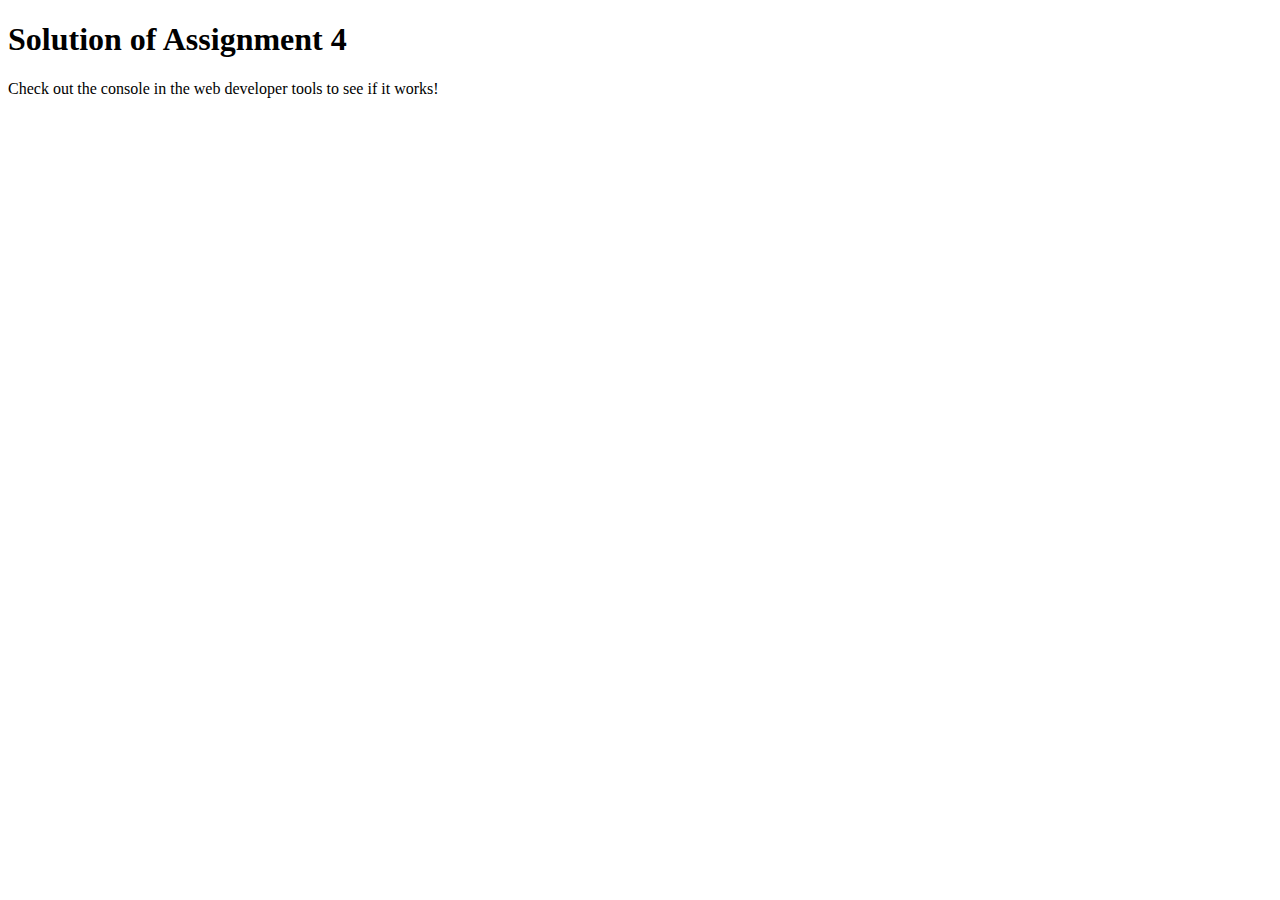
<file: Module4/index.html>
<!DOCTYPE html>
<html>

<head>
    <meta charset="utf-8">
    <title>Assignment Solution for Module 4</title>
    <script src="SpeakHello.js"></script>
    <script src="SpeakGoodBye.js"></script>
    <script src="script.js"></script>
</head>

<body>
    <h1>Solution of Assignment 4</h1>
    <p>Check out the console in the web developer tools to see if it works!</p>
</body>

</html>
</file>
<file: BasicModule3/css/styles.css>
body {
    font-size: 16px;
    font-family: 'Source Sans Pro', sans-serif;
    color: #1a1a1a;
    background-color: #dbfbff;
}


/** HEADER **/

#header-nav {
    background-color: #5269a3;
    border-radius: 0;
    border: 0;
}

#header-nav button {
    margin-top: 22px;
}

.navbar-default .navbar-toggle:focus, .navbar-default .navbar-toggle:hover {
    background-color: #fce29e;
}

.navbar-collapse {
    border-top: 0;
}

.navbar-brand, .navbar-nav li a {
    line-height: 76px;
    height: 76px;
    padding-top: 0;
}

.navbar-brand h1 {
    color: #7d1913;
    font-family: 'Abril Fatface', cursive;
    font-weight: bolder;
    font-size: 1.8em;
}

.navbar-brand a:hover {
    text-decoration: none;
    text-shadow: 1px 1px 1px #fe9797;
}

#nav-list {
    background-color: #e4af34;
}

#nav-list a {
    font-weight: bolder;
    color: #282828;
    font-size: 1.2em;
}

#nav-list a:hover {
    color: #202020;
    background-color: #fce29e;
}

.navbar-header button.navbar-toggle, .navbar-header .icon-bar {
    border: 1px solid #7d1913;
}


/** END HEADER */


/** HOME PAGE **/

#main-content {
    width: 92%;
    margin-bottom: 40px;
}

#main-content h2 {
    font-size: 2.9em;
    font-weight: bold;
    margin-top: 30px;
    margin-bottom: 50px;
}

#main-content h3 {
    font-size: 1.6em;
    font-weight: bold;
    margin-bottom: 1em;
}

#main-section {
    background-color: #82d06b;
    
    padding: 30px;
}

/** END HOME PAGE **/
</file>
<file: module2/style.css>
* {
  box-sizing: border-box;
}

h1 {
  font-family: Lato, sans;
  color: #000000;
  text-align: center;
}

body {

  background-color: #fcd2e3;

}

p {
  padding: 10px;
  margin: 0;
}

.container {
  border: none;
  margin-left: auto;
  margin-right: auto;
  margin-top: 10px;
  margin-bottom: 10px;
  padding: 10px;
}

section {
  border: 1px solid black;
  background-color: #d2f7fc;
  width: 100%;
  height: 200px;
  font-family: Helvetica;
  color: black;
  position: relative;
  overflow: none;
}

#chicken {
  border: 1px solid black;
  text-align: center;
  width: 30%;
  margin-left: 70%;
  font-family: Lato,sans;
  font-weight: bold;
  font-size: 125%;
  margin-bottom: 0;
  margin-top: 0;
  padding: 5px;
  background-color: #e66a8f;
}

#beef {
  border: 1px solid black;
  text-align: center;
  width: 30%;
  margin-left: 70%;
  font-family: Lato,sans;
  font-weight: bold;
  font-size: 125%;
  margin-bottom: 0;
  margin-top: 0;
  padding: 5px;
  background-color: #76c28e;
}

#sushi {
  border: 1px solid black;
  text-align: center;
  width: 30%;
  margin-left: 70%;
  font-family: Lato,sans;
  font-weight: bold;
  font-size: 125%;
  margin-bottom: 0;
  margin-top: 0;
  background-color: #7680c2;
  color: black;
  padding: 5px;
}

.row {
  width: 100%;
}

/* Desktop view */

@media (min-width: 992px) {
  .col-lg-1, .col-lg-2, .col-lg-3, .col-lg-4, .col-lg-5, .col-lg-6, .col-lg-7, .col-lg-8, .col-lg-9, .col-lg-10, .col-lg-11, .col-lg-12 {
    float: left;
  }

  .col-lg-1 {
    width: 8.33%;
  }
  .col-lg-2 {
    width: 16.66%;
  }
  .col-lg-3 {
    width: 25%;
  }
  .col-lg-4 {
    width: 33.33%;
  }
  .col-lg-5 {
    width: 41.66%;
  }
  .col-lg-6 {
    width: 50%;
  }
  .col-lg-7 {
    width: 58.33%;
  }
  .col-lg-8 {
    width: 66.66%;
  }
  .col-lg-9 {
    width: 74.99%;
  }
  .col-lg-10 {
    width: 83.33%;
  }
  .col-lg-11 {
    width: 91.66%;
  }
  .col-lg-12 {
    width: 100%;
  }

}

/* Tablet view */

@media (min-width: 768px) and (max-width: 991px) {
  .col-md-1, .col-md-2, .col-md-3, .col-md-4, .col-md-5, .col-md-6, .col-md-7, .col-md-8, .col-md-9, .col-md-10, .col-md-11, .col-md-12 {
    float: left;
  }

  .col-md-1 {
    width: 8.33%;
  }
  .col-md-2 {
    width: 16.66%;
  }
  .col-md-3 {
    width: 25%;
  }
  .col-md-4 {
    width: 33.33%;
  }
  .col-md-5 {
    width: 41.66%;
  }
  .col-md-6 {
    width: 50%;
  }
  .col-md-7 {
    width: 58.33%;
  }
  .col-md-8 {
    width: 66.66%;
  }
  .col-md-9 {
    width: 74.99%;
  }
  .col-md-10 {
    width: 83.33%;
  }
  .col-md-11 {
    width: 91.66%;
  }
  .col-md-12 {
    width: 100%;
  }
}

/* Mobile view */

@media (max-width: 768px) {
  .col-sm-1, .col-sm-2, .col-sm-3, .col-sm-4, .col-sm-5, .col-sm-6, .col-sm-7, .col-sm-8, .col-sm-9, .col-sm-10, .col-sm-11, .col-sm-12 {
  float: left;
  }

  .col-sm-1 {
    width: 8.33%;
  }
  .col-sm-2 {
    width: 16.66%;
  }
  .col-sm-3 {
    width: 25%;
  }
  .col-sm-4 {
    width: 33.33%;
  }
  .col-sm-5 {
    width: 41.66%;
  }
  .col-sm-6 {
    width: 50%;
  }
  .col-sm-7 {
    width: 58.33%;
  }
  .col-sm-8 {
    width: 66.66%;
  }
  .col-sm-9 {
    width: 74.99%;
  }
  .col-sm-10 {
    width: 83.33%;
  }
  .col-sm-11 {
    width: 91.66%;
  }
  .col-sm-12 {
    width: 100%;
  }
}
</file>
<file: Module3/css/styles.css>
body {
    font-size: 16px;
    font-family: 'Source Sans Pro', sans-serif;
    color: #1a1a1a;
    background-color: #599e4b;
}


/** HEADER **/

#header-nav {
    background-color: #c98715;
    border-radius: 0;
    border: 0;
}

#header-nav button {
    margin-top: 22px;
}

.navbar-default .navbar-toggle:focus, .navbar-default .navbar-toggle:hover {
    background-color: #fce29e;
}

.navbar-collapse {
    border-top: 0;
}

.navbar-brand, .navbar-nav li a {
    line-height: 76px;
    height: 76px;
    padding-top: 0;
}

.navbar-brand h1 {
    color: #7d1913;
    font-family: 'Abril Fatface', cursive;
    font-weight: bolder;
    font-size: 1.8em;
}

.navbar-brand a:hover {
    text-decoration: none;
    text-shadow: 1px 1px 1px #fe9797;
}

#nav-list {
    background-color: #e4af34;
}

#nav-list a {
    /*text-align: center;*/
    font-weight: bolder;
    color: #282828;
    font-size: 1.2em;
}

#nav-list a:hover {
    color: #202020;
    background-color: #fce29e;
}

.navbar-header button.navbar-toggle, .navbar-header .icon-bar {
    border: 1px solid #7d1913;
}


/** END HEADER */


/** HOME PAGE **/

#main-content {
    width: 92%;
    margin-bottom: 30px;
}

#main-content h2 {
    font-size: 2.9em;
    font-weight: bold;
    margin-top: 30px;
    margin-bottom: 50px;
}

#main-content h3 {
    font-size: 1.6em;
    font-weight: bold;
    margin-bottom: 1em;
}

#chicken-tile, #beef-tile, #sushi-tile {
    width: 100%;
    padding: 20px;
    background-color: #99ed7b;
    margin-bottom: 60px;
    box-shadow: 0 0 80px #18580b;
}


/** END HOME PAGE **/
</file>
